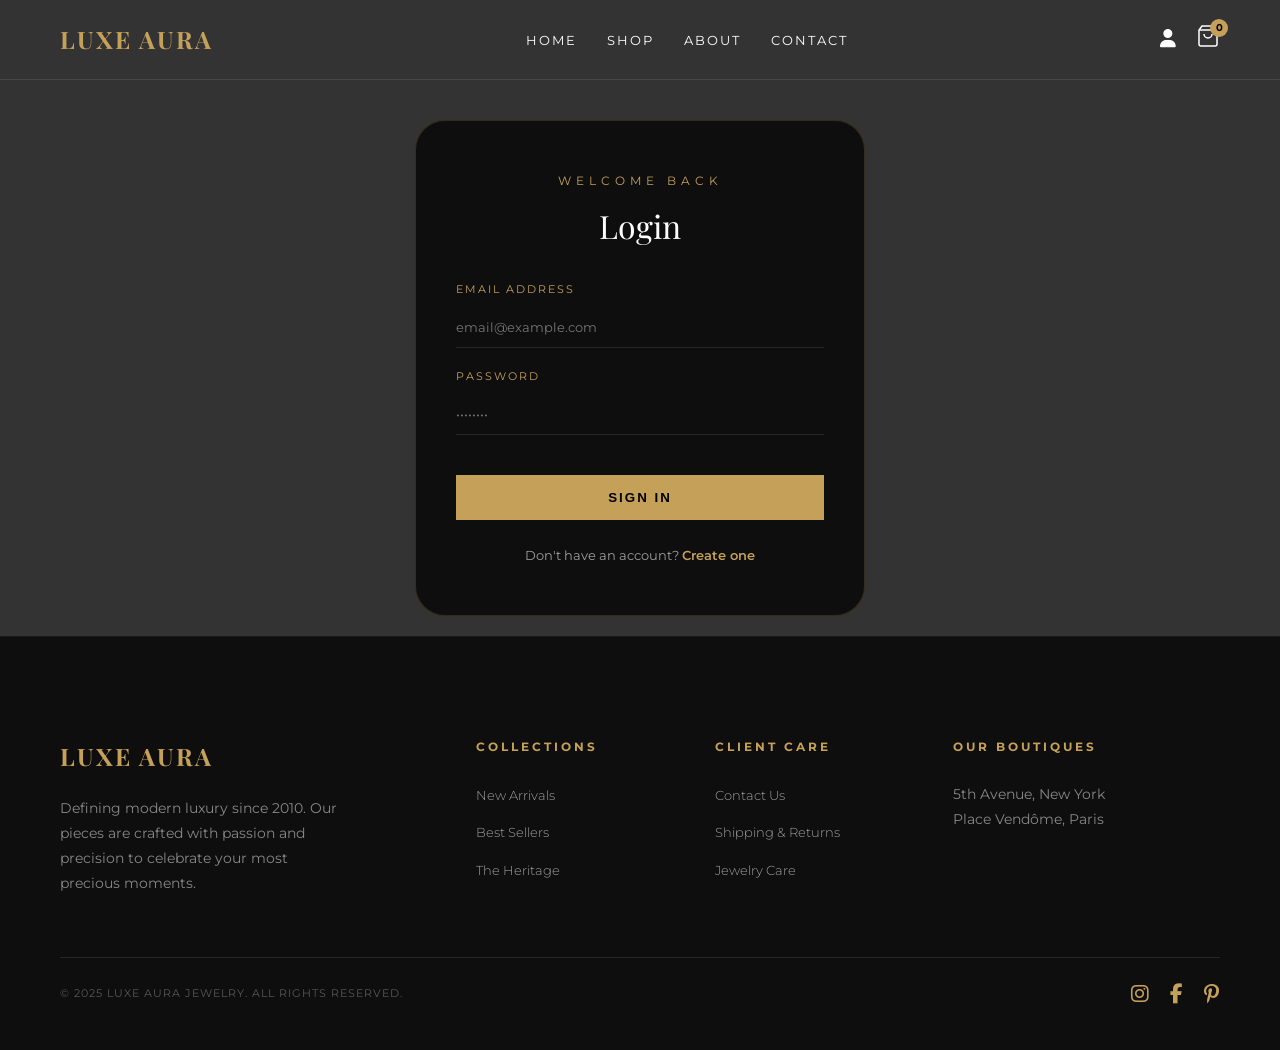
<file: login.html>
<!DOCTYPE html>
<html lang="en">
<head>
    <meta charset="UTF-8">
    <meta name="viewport" content="width=device-width, initial-scale=1.0">
    <title>Login - Luxe Aura</title>
    <link rel="stylesheet" href="https://cdnjs.cloudflare.com/ajax/libs/font-awesome/6.5.1/css/all.min.css">
    <link href="https://fonts.googleapis.com/css2?family=Playfair+Display:wght@400;700&family=Montserrat:wght@300;400;600&display=swap" rel="stylesheet">
    <link rel="stylesheet" href="login.css">
    <link rel="stylesheet" href="style.css">

</head>
<body class="auth-page">

    <header>
        <div class="container nav-container">
            <a href="index.html" class="logo">LUXE AURA</a>
            <nav>
                <ul>
                    <li><a href="index.html" >HOME</a></li>
                    <li><a href="shop.html">SHOP</a></li>
                    <li><a href="about.html">ABOUT</a></li>
                    <li><a href="index.html #newsletter">CONTACT</a></li>
                    
                </ul>
            </nav>  
           <div class="header-icons">
             
      <a href="login.html" class="user-icon" >
        <i class="fas fa-user"></i>
      </a>
            <div class="cart-icon" id="cart-btn">
               
                <svg width="24" height="24" viewBox="0 0 24 24" fill="none" stroke="currentColor" stroke-width="1.5">
                    <path d="M6 2 3 6v14a2 2 0 0 0 2 2h14a2 2 0 0 0 2-2V6l-3-4Z"/><path d="M3 6h18"/><path d="M16 10a4 4 0 0 1-8 0"/>
                </svg> 
                <span class="badge" id="cart-count">0</span>
            </div></div>
        </div>
    </header>

    <main class="auth-container">
        <div class="auth-card">
            <span class="sub-heading">WELCOME BACK</span>
            <h2 class="auth-title">Login</h2>
            <form id="login-form">
                <div class="input-group">
                    <label>Email Address</label>
                    <input type="email" id="login-email" required placeholder="email@example.com">
                </div>
                <div class="input-group">
                    <label>Password</label>
                    <input type="password" id="login-password" required placeholder="••••••••">
                </div>
                <button type="submit" class="auth-btn">SIGN IN</button>
            </form>
            <p class="auth-switch">Don't have an account? <a href="signup.html">Create one</a></p>
        </div>
    </main>
     <!-- Footer Section -->
    <footer class="main-footer">
        <div class="container">
            

            <div class="footer-grid">
                <div class="footer-col">
                    <div class="logo">LUXE AURA</div>
                    <p class="brand-desc">Defining modern luxury since 2010. Our pieces are crafted with passion and precision to celebrate your most precious moments.</p>
                </div>
                <div class="footer-col">
                    <h4>COLLECTIONS</h4>
                    <ul>
                        <li><a href="shop.html">New Arrivals</a></li>
                        <li><a href="shop.html">Best Sellers</a></li>
                        <li><a href="shop.html">The Heritage</a></li>
                    </ul>
                </div>
                <div class="footer-col">
                    <h4>CLIENT CARE</h4>
                    <ul>
                        <li><a href="#">Contact Us</a></li>
                        <li><a href="#">Shipping & Returns</a></li>
                        <li><a href="#">Jewelry Care</a></li>
                    </ul>
                </div>
                <div class="footer-col">
                    <h4>OUR BOUTIQUES</h4>
                    <p class="brand-desc" style="margin-top:0">5th Avenue, New York<br>Place Vendôme, Paris</p>
                </div>
            </div>

             <div class="footer-bottom">
            <p>&copy; 2025 LUXE AURA JEWELRY. ALL RIGHTS RESERVED.</p>
            <div class="social-icons">
                <a href="#" aria-label="Instagram"><i class="fa-brands fa-instagram"></i></a>
                <a href="#" aria-label="Facebook"><i class="fa-brands fa-facebook-f"></i></a>
                <a href="#" aria-label="Pinterest"><i class="fa-brands fa-pinterest-p"></i></a>
            </div>
            </div>
        </div>
    </footer>
    <script src="index.js"></script>
</body>
</html>
</file>
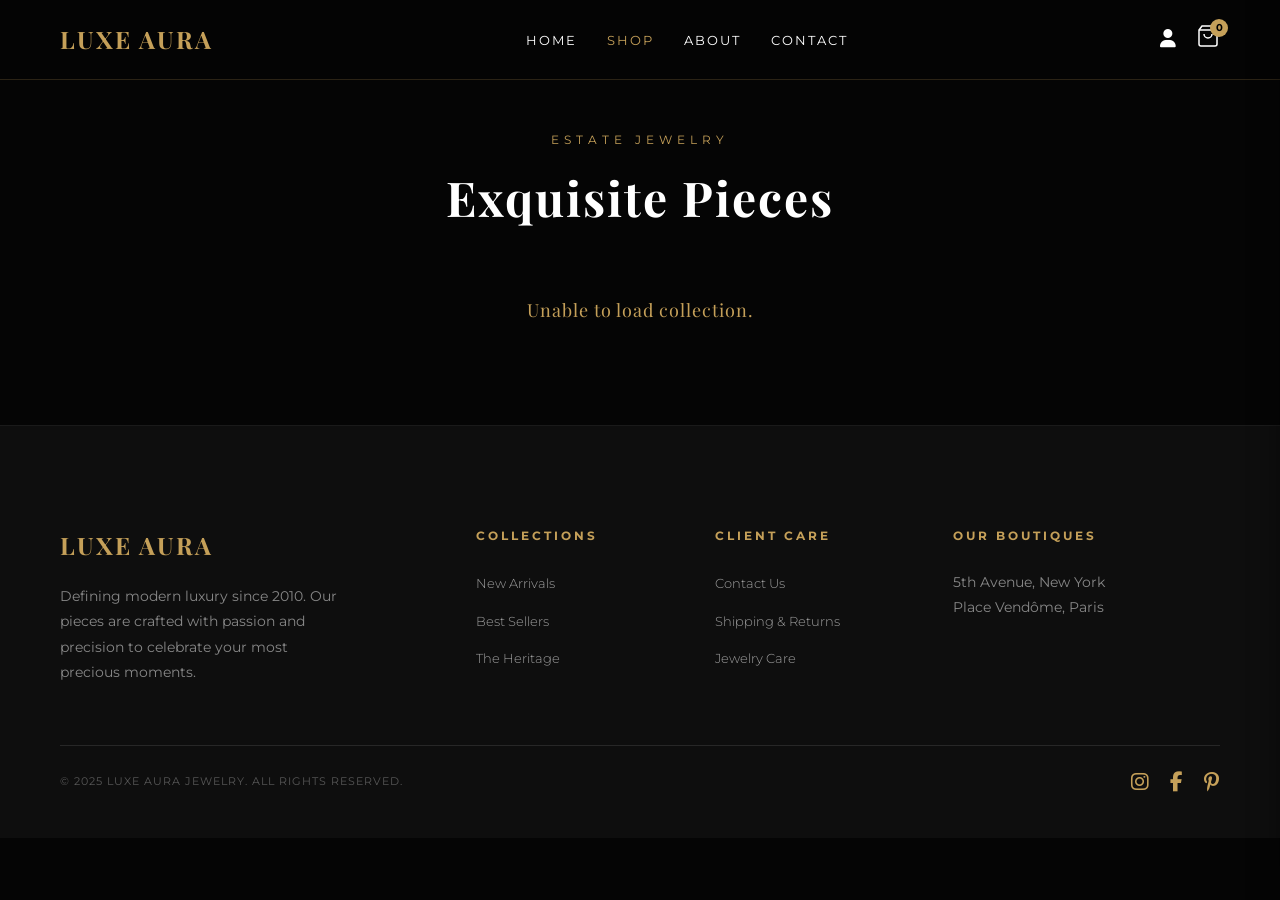
<file: shop.html>
<!DOCTYPE html>
<html lang="en">
<head>
   
    <meta charset="UTF-8">
    <meta name="viewport" content="width=device-width, initial-scale=1.0">
    <title>The Collection - Luxe Aura</title>
    <link rel="stylesheet" href="https://cdnjs.cloudflare.com/ajax/libs/font-awesome/6.5.1/css/all.min.css">
    <link href="https://fonts.googleapis.com/css2?family=Playfair+Display:wght@400;700&family=Montserrat:wght@300;400;600&display=swap" rel="stylesheet">
    <link rel="stylesheet" href="style.css">
</head>
<body class="shop-page">

    
   <header>
        <div class="container nav-container">
            <a href="index.html" class="logo">LUXE AURA</a>
            <nav>
                <ul>
                    <li><a href="index.html" >HOME</a></li>
                    <li><a href="shop.html" class="active">SHOP</a></li>
                    <li><a href="about.html">ABOUT</a></li>
                    <li><a href="index.html #newsletter">CONTACT</a></li>
                    
                </ul>
            </nav>  
           <div class="header-icons">
             
      <a href="login.html" class="user-icon">
        <i class="fas fa-user"></i>
      </a>
            <div class="cart-icon" id="cart-btn">
               
                <svg width="24" height="24" viewBox="0 0 24 24" fill="none" stroke="currentColor" stroke-width="1.5">
                    <path d="M6 2 3 6v14a2 2 0 0 0 2 2h14a2 2 0 0 0 2-2V6l-3-4Z"/><path d="M3 6h18"/><path d="M16 10a4 4 0 0 1-8 0"/>
                </svg> 
                <span class="badge" id="cart-count">0</span>
            </div></div>
        </div>
    </header>

    <!-- Cart Drawer Section -->
     <aside>

    <div id="cart-drawer" class="cart-drawer">
        <div class="cart-header">
            <h3>YOUR BAG</h3>
            <button id="close-cart">&times;</button>
        </div>
        <div id="cart-items" class="cart-items"></div>
        <div class="cart-footer">
            <div class="total-row">
                <span>SUBTOTAL</span>
                <span id="cart-total">$0.00</span>
            </div>
            <button class="checkout-btn">CHECKOUT NOW</button>
        </div>
    </div> <aside></aside>

    <!-- Products Section -->
    <main class="container">
        <div class="section-header">
            <span class="sub-heading">ESTATE JEWELRY</span>
            <h2 class="main-heading">Exquisite Pieces</h2>
        </div>
        <div id="products-container" class="products-grid">
        </div>
    </main>



        <!-- Footer Section -->
    <footer class="main-footer">
        <div class="container">
            

            <div class="footer-grid">
                <div class="footer-col">
                    <div class="logo">LUXE AURA</div>
                    <p class="brand-desc">Defining modern luxury since 2010. Our pieces are crafted with passion and precision to celebrate your most precious moments.</p>
                </div>
                <div class="footer-col">
                    <h4>COLLECTIONS</h4>
                    <ul>
                        <li><a href="shop.html">New Arrivals</a></li>
                        <li><a href="shop.html">Best Sellers</a></li>
                        <li><a href="shop.html">The Heritage</a></li>
                    </ul>
                </div>
                <div class="footer-col">
                    <h4>CLIENT CARE</h4>
                    <ul>
                        <li><a href="#">Contact Us</a></li>
                        <li><a href="#">Shipping & Returns</a></li>
                        <li><a href="#">Jewelry Care</a></li>
                    </ul>
                </div>
                <div class="footer-col">
                    <h4>OUR BOUTIQUES</h4>
                    <p class="brand-desc" style="margin-top:0">5th Avenue, New York<br>Place Vendôme, Paris</p>
                </div>
            </div>

             <div class="footer-bottom">
            <p>&copy; 2025 LUXE AURA JEWELRY. ALL RIGHTS RESERVED.</p>
            <div class="social-icons">
                <a href="#" aria-label="Instagram"><i class="fa-brands fa-instagram"></i></a>
                <a href="#" aria-label="Facebook"><i class="fa-brands fa-facebook-f"></i></a>
                <a href="#" aria-label="Pinterest"><i class="fa-brands fa-pinterest-p"></i></a>
            </div>
            </div>
        </div>
    </footer>

    
    <!-- <script src="script.js"></script> -->
    <script src="index.js"></script>
</body>
</html>
</file>
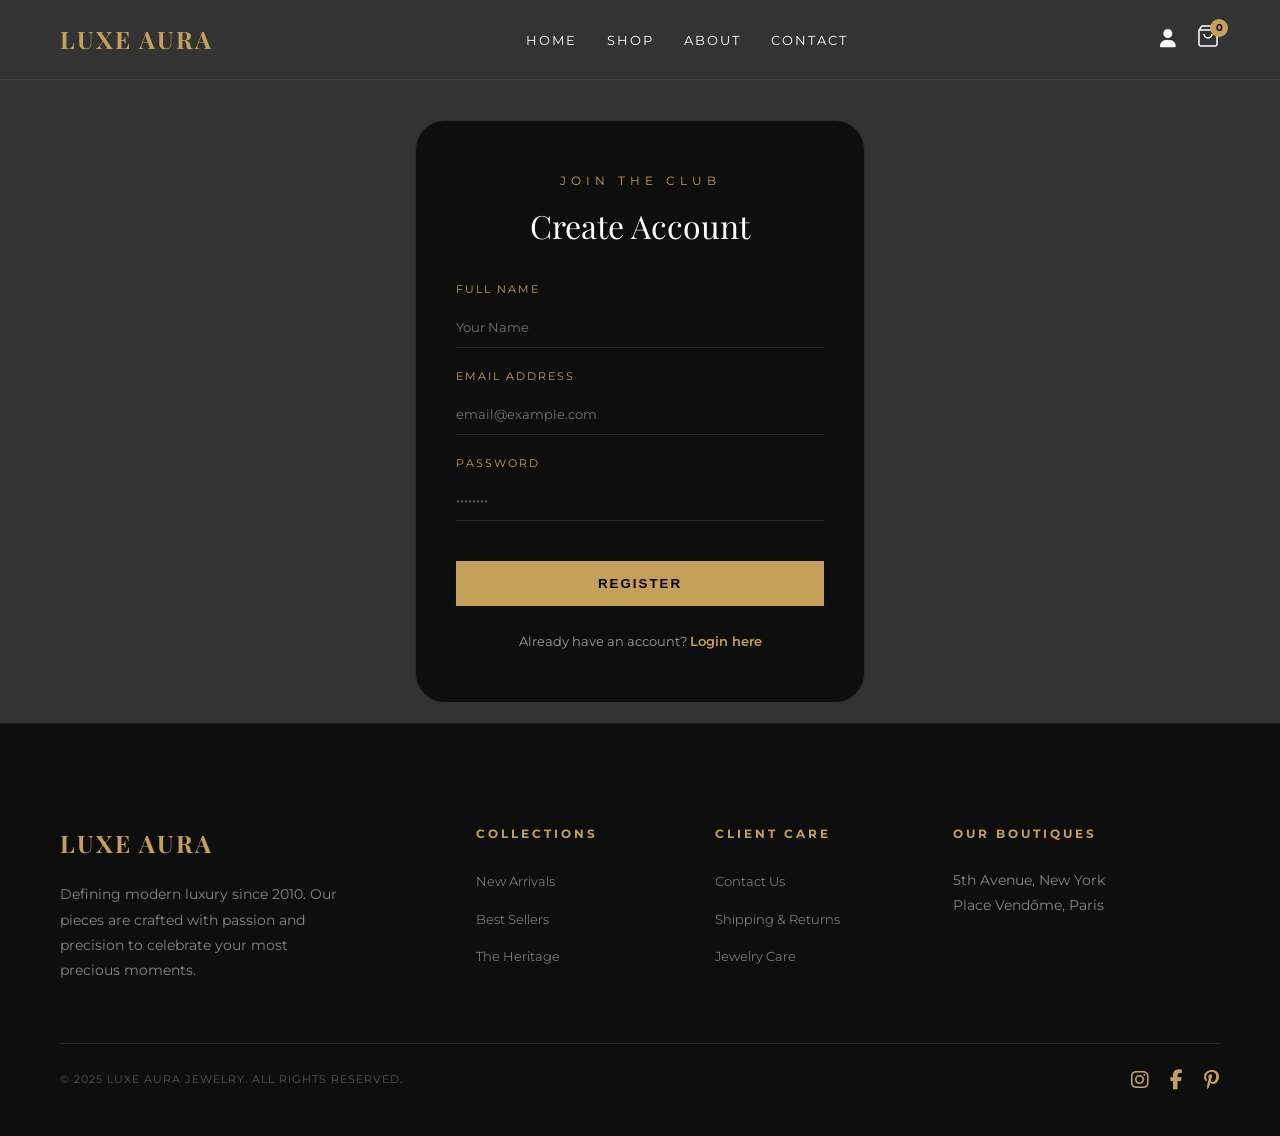
<file: signup.html>
<!DOCTYPE html>
<html lang="en">
<head>
    <meta charset="UTF-8">
    <meta name="viewport" content="width=device-width, initial-scale=1.0">
    <title>Sign Up - Luxe Aura</title>
    <link rel="stylesheet" href="https://cdnjs.cloudflare.com/ajax/libs/font-awesome/6.5.1/css/all.min.css">

    <link href="https://fonts.googleapis.com/css2?family=Playfair+Display:wght@400;700&family=Montserrat:wght@300;400;600&display=swap" rel="stylesheet">
    <link rel="stylesheet" href="login.css">
    
    <link rel="stylesheet" href="style.css">
</head>
<body class="auth-page">

   <!-- Header  -->
    <header>
        <div class="container nav-container">
            <a href="index.html" class="logo">LUXE AURA</a>
            <nav>
                <ul>
                    <li><a href="index.html" >HOME</a></li>
                    <li><a href="shop.html">SHOP</a></li>
                    <li><a href="about.html">ABOUT</a></li>
                    <li><a href="index.html #newsletter">CONTACT</a></li>
                    
                </ul>
            </nav>  
           <div class="header-icons">
             
      <a href="login.html" class="user-icon">
        <i class="fas fa-user"></i>
      </a>
            <div class="cart-icon" id="cart-btn">
               
                <svg width="24" height="24" viewBox="0 0 24 24" fill="none" stroke="currentColor" stroke-width="1.5">
                    <path d="M6 2 3 6v14a2 2 0 0 0 2 2h14a2 2 0 0 0 2-2V6l-3-4Z"/><path d="M3 6h18"/><path d="M16 10a4 4 0 0 1-8 0"/>
                </svg> 
                <span class="badge" id="cart-count">0</span>
            </div></div>
        </div>
    </header>

    <main class="auth-container">
        <div class="auth-card">
            <span class="sub-heading">JOIN THE CLUB</span>
            <h2 class="auth-title">Create Account</h2>
            <form id="signup-form">
                <div class="input-group">
                    <label>Full Name</label>
                    <input type="text" id="signup-name" required placeholder="Your Name">
                </div>
                <div class="input-group">
                    <label>Email Address</label>
                    <input type="email" id="signup-email" required placeholder="email@example.com">
                </div>
                <div class="input-group">
                    <label>Password</label>
                    <input type="password" id="signup-password" required placeholder="••••••••">
                </div>
                <button type="submit" class="auth-btn">REGISTER</button>
            </form>
            <p class="auth-switch">Already have an account? <a href="login.html">Login here</a></p>
        </div>
    </main>
         <!-- Footer Section -->
    <footer class="main-footer">
        <div class="container">
            

            <div class="footer-grid">
                <div class="footer-col">
                    <div class="logo">LUXE AURA</div>
                    <p class="brand-desc">Defining modern luxury since 2010. Our pieces are crafted with passion and precision to celebrate your most precious moments.</p>
                </div>
                <div class="footer-col">
                    <h4>COLLECTIONS</h4>
                    <ul>
                        <li><a href="shop.html">New Arrivals</a></li>
                        <li><a href="shop.html">Best Sellers</a></li>
                        <li><a href="shop.html">The Heritage</a></li>
                    </ul>
                </div>
                <div class="footer-col">
                    <h4>CLIENT CARE</h4>
                    <ul>
                        <li><a href="#">Contact Us</a></li>
                        <li><a href="#">Shipping & Returns</a></li>
                        <li><a href="#">Jewelry Care</a></li>
                    </ul>
                </div>
                <div class="footer-col">
                    <h4>OUR BOUTIQUES</h4>
                    <p class="brand-desc" style="margin-top:0">5th Avenue, New York<br>Place Vendôme, Paris</p>
                </div>
            </div>

             <div class="footer-bottom">
            <p>&copy; 2025 LUXE AURA JEWELRY. ALL RIGHTS RESERVED.</p>
            <div class="social-icons">
                <a href="#" aria-label="Instagram"><i class="fa-brands fa-instagram"></i></a>
                <a href="#" aria-label="Facebook"><i class="fa-brands fa-facebook-f"></i></a>
                <a href="#" aria-label="Pinterest"><i class="fa-brands fa-pinterest-p"></i></a>
            </div>
            </div>
        </div>
    </footer>

    <script src="index.js"></script>
</body>
</html>
</file>
<file: login.css>
.auth-page {
    background: linear-gradient(rgba(0,0,0,0.8), rgba(0,0,0,0.8)), 
                url('https://images.unsplash.com/photo-1573408301185-9146fe634ad0?auto=format&fit=crop&w=1920&q=80') center/cover no-repeat;
    height: 100vh;
    display: flex;
    flex-direction: column;
}

.auth-container {
    flex: 1;
    display: flex;
    align-items: center;
    justify-content: center;
    padding: 20px;
}

.auth-card {
    background: rgba(10, 10, 10, 0.9);
    padding: 50px 40px;
    width: 100%;
    max-width: 450px;
    border: 1px solid rgba(197, 160, 89, 0.2);
    text-align: center;
    backdrop-filter: blur(15px);
    margin-top: 100px;
    border-radius: 30px;
}

.auth-title {
    font-family: 'Playfair Display', serif;
    font-size: 32px;
    margin-bottom: 30px;
    font-weight: 400;
}

.input-group {
    text-align: left;
    margin-bottom: 20px;
}

.input-group label {
    display: block;
    font-size: 11px;
    color: var(--gold);
    letter-spacing: 2px;
    margin-bottom: 8px;
    text-transform: uppercase;
}

.input-group input {
    width: 100%;
    padding: 12px 0;
    background: transparent;
    border: none;
    border-bottom: 1px solid rgba(255,255,255,0.1);
    color: #fff;
    font-family: 'Montserrat', sans-serif;
    outline: none;
    transition: 0.3s;
}

.input-group input:focus {
    border-bottom-color: var(--gold);
}

.auth-btn {
    width: 100%;
    padding: 15px;
    background: var(--gold);
    color: #000;
    border: none;
    font-weight: 700;
    letter-spacing: 2px;
    cursor: pointer;
    margin-top: 20px;
    transition: 0.4s;
}

.auth-btn:hover {
    background: #fff;
    transform: translateY(-3px);
}

.auth-switch {
    margin-top: 25px;
    font-size: 13px;
    color: rgba(255,255,255,0.6);
}

.auth-switch a {
    color: var(--gold);
    text-decoration: none;
    font-weight: 600;
}
</file>
<file: style.css>
:root {
    --gold: #c5a059;
    --dark-bg: #050505;
    --card-bg: #0e0e0e;
    --text-gray: rgba(255, 255, 255, 0.7);
    --transition: 0.4s ease;
}

* {
    margin: 0;
    padding: 0;
    box-sizing: border-box;
}

body {
    background-color: var(--dark-bg);
    color: #fff;
    font-family: 'Montserrat', sans-serif;
    overflow-x: hidden;
    line-height: 1.6;
}

.container {
    max-width: 1200px;
    margin: 0 auto;
    padding: 0 20px;
}

/* Header & Navigation */
header {
    height: 80px;
    display: flex;
    align-items: center;
    /* position: absolute; */
    top: 0;
    width: 100%;
    z-index: 1000;
    background: transparent;
    border-bottom: 1px solid rgba(255, 255, 255, 0.1);
    backdrop-filter: none;
    
     position: fixed;
  
}

.nav-container {
    display: flex;
    justify-content: space-between;
    align-items: center;
    width: 100%;
}

.logo {
    font-family: 'Playfair Display', serif;
    font-size: 24px;
    color: var(--gold);
    letter-spacing: 2px;
    font-weight: bold;
    text-decoration: none;
}

nav ul {
    display: flex;
    list-style: none;
    gap: 30px;
}

nav ul li a {
    text-decoration: none;
    color: #fff;
    font-size: 13px;
    letter-spacing: 2px;
    transition: var(--transition);
}

nav ul li a:hover,
nav ul li a.active {
    color: var(--gold);
}

.cart-icon {
    position: relative;
    cursor: pointer;
}

.cart-icon .badge {
    position: absolute;
    top: -5px;
    right: -8px;
    background: var(--gold);
    color: #000;
    font-size: 10px;
    width: 18px;
    height: 18px;
    border-radius: 50%;
    display: flex;
    justify-content: center;
    align-items: center;
    font-weight: bold;
}
.header-icons {
    display: flex;
    align-items: center;
    gap: 20px;
}
/* User */
.user-icon {
    color:white;

    font-size: 18px;
    
}

.user-icon:hover {
    color: var(--gold);

    
}


/* Hero Section */
.hero {
    height: 100vh;
    background: linear-gradient(rgba(0,0,0,0.6), rgba(0,0,0,0.6)), 
                url('https://images.unsplash.com/photo-1515562141207-7a88fb7ce338?ixlib=rb-4.0.3&auto=format&fit=crop&w=1920&q=80');
    background-size: cover;
    background-position: center;
    display: flex;
    align-items: center;
    justify-content: center;
    text-align: center;
}

.hero .sub-title {
    color: var(--gold);
    letter-spacing: 5px;
    font-size: 14px;
    font-weight: 500;
    margin-bottom: 15px;
    display: block;
}

.hero h1 {
    font-family: 'Playfair Display', serif;
    font-size: clamp(45px, 7vw, 80px);
    line-height: 1.1;
    font-weight: 400;
    margin-bottom: 20px;
}

.hero-content p {
    font-size: 18px;
    color: rgba(255, 255, 255, 0.9);
    max-width: 600px;
    margin: 0 auto 40px;
    font-weight: 300;
}

.btn-explore {
    display: inline-flex;
    align-items: center;
    padding: 18px 45px;
    background: #d4af37;
    color: #000;
    text-decoration: none;
    font-weight: 600;
    font-size: 14px;
    letter-spacing: 2px;
    transition: var(--transition);
    border: none;
}

.btn-explore:hover {
    background: #fff;
    transform: translateY(-5px);
}

.gold-text {
    color: var(--gold);
}

/* Products Grid */
.products-grid {
    display: grid;
    grid-template-columns: repeat(auto-fit, minmax(260px, 1fr));
    gap: 20px;
    margin-top: 50px;
    align-items: stretch;
}

.product-card {
    background: var(--card-bg);
    border: 1px solid rgba(255,255,255,0.05);
    transition: var(--transition);
    text-align: center;
    display: flex;
    flex-direction: column;
    height: 100%;
}

.product-img {
    height: 300px;
    overflow: hidden;
    flex-shrink: 0;
}

.product-img img {
    width: 100%;
    height: 100%;
    object-fit: cover;
}

.product-card:hover {
    transform: scale(1.1);
    border: var(--gold) solid 1px;
}

.product-info {
    padding: 20px;
    display: flex;
    flex-direction: column;
    flex-grow: 1;
    justify-content: space-between;
}

.product-title {
    font-family: 'Playfair Display', serif;
    font-size: 18px;
    margin-bottom: 10px;
    min-height: 44px;
    display: flex;
    align-items: center;
    justify-content: center;
}

.price {
    color: var(--gold);
    font-size: 16px;
    margin-bottom: 15px;
    display: block;
    font-weight: 500;
}

.add-to-cart {
    width: 100%;
    padding: 12px;
    background: transparent;
    border: 1px solid var(--gold);
    color: var(--gold);
    cursor: pointer;
    font-weight: 600;
    transition: var(--transition);
    margin-top: auto;
}

.add-to-cart:hover {
    background: var(--gold);
    color: #000;
}

/* Cart Drawer */
.cart-drawer {
    position: fixed;
    top: 0;
    right: -400px;
    width: 380px;
    height: 100%;
    background: #0c0c0c;
    z-index: 2000;
    padding: 30px;
    transition: 0.5s ease;
    display: flex;
    flex-direction: column;
    box-shadow: -10px 0 30px rgba(0,0,0,0.8);
}

.cart-drawer.open { right: 0; }

.cart-header {
    display: flex;
    justify-content: space-between;
    border-bottom: 1px solid #222;
    padding-bottom: 20px;
}

#close-cart {
    background: none;
    border: none;
    color: #fff;
    font-size: 30px;
    cursor: pointer;
}

.cart-items {
    flex: 1;
    overflow-y: auto;
    padding: 20px 0;
}

.cart-item {
    display: flex;
    gap: 15px;
    margin-bottom: 20px;
    align-items: center;
    border-bottom: 1px solid #111;
    padding-bottom: 15px;
}

.cart-item img {
    width: 60px;
    height: 60px;
    object-fit: cover;
}

.cart-footer {
    border-top: 1px solid #222;
    padding-top: 20px;
}

.total-row {
    display: flex;
    justify-content: space-between;
    font-size: 18px;
    margin-bottom: 20px;
}

.checkout-btn {
    width: 100%;
    padding: 15px;
    background: var(--gold);
    border: none;
    font-weight: bold;
    cursor: pointer;
}

/* Sections Styling */
.section-header {
    text-align: center;
    padding-top: 80px;
    margin-bottom: 40px;
}

.sub-heading {
    color: var(--gold);
    letter-spacing: 5px;
    font-size: 12px;
    display: block;
    margin-bottom: 10px;
}

.main-heading {
    font-family: 'Playfair Display', serif;
    font-size: 42px;
}

/* Heritage Banner */
.heritage-banner {
    position: relative;
    height: 600px;
    margin-top: 80px;
    background: url('images/luxury-jewellery-display.webp') center/cover fixed;
    display: flex;
    align-items: center;
    justify-content: center;
    text-align: center;
}

.heritage-banner .overlay {
    position: absolute;
    inset: 0;
    background: rgba(0, 0, 0, 0.7);
}

.banner-content {
    position: relative;
    z-index: 2;
    padding: 0 20px;
    max-width: 800px;
}

.banner-sub {
    color: var(--gold);
    letter-spacing: 6px;
    font-size: 13px;
    font-weight: 500;
    display: block;
    margin-bottom: 20px;
    text-transform: uppercase;
}

.banner-title {
    font-family: 'Playfair Display', serif;
    font-size: clamp(35px, 6vw, 65px);
    color: #fff;
    font-weight: 400;
    margin-bottom: 25px;
    line-height: 1.2;
}

.banner-desc {
    color: rgba(255, 255, 255, 0.8);
    font-size: 18px;
    font-weight: 300;
    max-width: 600px;
    margin: 0 auto 40px;
    line-height: 1.6;
}

.banner-btn {
    display: inline-flex;
    align-items: center;
    padding: 15px 40px;
    border: 1px solid var(--gold);
    color: var(--gold);
    text-decoration: none;
    font-size: 13px;
    letter-spacing: 3px;
    font-weight: 600;
    transition: all 0.4s ease;
    background: transparent;
}

.banner-btn:hover {
    background: var(--gold);
    color: #000;
    transform: translateY(-3px);
}

.btn-arrow {
    margin-left: 15px;
    transition: 0.3s;
}

/* Testimonials */
.testimonials {
    background: #050505;
    padding: 120px 0;
    text-align: center;
}

.testimonials-grid {
    display: grid;
    grid-template-columns: repeat(auto-fit, minmax(300px, 1fr));
    gap: 40px;
    margin-top: 60px;
}

.testimonial-card {
    background: #0e0e0e;
    padding: 50px 40px;
    border: 1px solid rgba(255, 255, 255, 0.03);
    position: relative;
    transition: var(--transition);
}

.testimonial-card:hover {
    border-color: var(--gold);
    transform: translateY(-10px);
}

.testimonial-card::before {
    content: '"';
    position: absolute;
    top: 20px;
    left: 40px;
    font-family: 'Playfair Display', serif;
    font-size: 80px;
    color: var(--gold);
    opacity: 0.1;
}

.stars {
    color: var(--gold);
    margin-bottom: 25px;
    letter-spacing: 5px;
    font-size: 14px;
}

.quote {
    font-family: 'Playfair Display', serif;
    font-style: italic;
    font-size: 18px;
    line-height: 1.8;
    color: rgba(255, 255, 255, 0.85);
    margin-bottom: 30px;
}

.client-name {
    color: var(--gold);
    text-transform: uppercase;
    letter-spacing: 3px;
    font-size: 13px;
    font-weight: 600;
}

.client-name::after {
    content: '';
    display: block;
    width: 30px;
    height: 1px;
    background: var(--gold);
    margin: 10px auto 0;
    opacity: 0.5;
}

/* Footer */
footer {
    padding: 100px 0 40px;
    border-top: 1px solid rgba(255, 255, 255, 0.05);
    background-color: #0e0e0e;
}

.newsletter-section {
    text-align: center;
    max-width: 700px;
    margin: 0 auto 80px;
}

.newsletter-title {
    font-family: 'Playfair Display', serif;
    font-size: 32px;
    margin-bottom: 15px;
    font-weight: 400;
}

.newsletter-desc {
    color: var(--text-gray);
    font-size: 15px;
    margin-bottom: 30px;
    font-weight: 300;
}

.subscribe-form {
    display: flex;
    gap: 0;
    max-width: 500px;
    margin: 0 auto;
    border-bottom: 1px solid var(--gold);
}

.subscribe-form input {
    flex: 1;
    padding: 15px 0;
    background: transparent;
    border: none;
    color: #fff;
    font-family: 'Montserrat', sans-serif;
    outline: none;
}

.subscribe-form button {
    padding: 15px 25px;
    background: transparent;
    border: none;
    color: var(--gold);
    font-weight: 600;
    letter-spacing: 2px;
    cursor: pointer;
    transition: 0.3s;
}

.subscribe-form button:hover {
    color: #fff;
}

.footer-grid {
    display: grid;
    grid-template-columns: 2fr 1fr 1fr 1.5fr;
    gap: 60px;
    margin-bottom: 60px;
}

.footer-col h4 {
    color: var(--gold);
    font-size: 12px;
    letter-spacing: 3px;
    margin-bottom: 25px;
    text-transform: uppercase;
}

.footer-col ul {
    list-style: none;
}

.footer-col ul li {
    margin-bottom: 12px;
}

.footer-col a {
    color: rgba(255,255,255,0.6);
    text-decoration: none;
    font-size: 13px;
    transition: 0.3s;
    font-weight: 300;
}

.footer-col a:hover {
    color: var(--gold);
    padding-left: 5px;
}

.brand-desc {
    font-size: 14px;
    color: rgba(255,255,255,0.5);
    line-height: 1.8;
    margin-top: 20px;
    max-width: 280px;
}

.footer-bottom {
    display: flex;
    justify-content: space-between;
    align-items: center;
    padding-top: 20px;
    border-top: 1px solid rgba(255, 255, 255, 0.1);
    font-size: 11px;
    color: rgba(255,255,255,0.3);
    letter-spacing: 1px;
}

.social-icons {
    display: flex;
    gap: 20px;
    align-items: center;
}

.social-icons a {
    font-size: 20px;
    color: var(--gold);
    transition: all 0.3s ease;
}

.social-icons a:hover {
    color: var(--gold);
    transform: translateY(-3px);
}

/* Media Queries */
@media (max-width: 768px) {
    .footer-grid {
        grid-template-columns: 1fr 1fr;
        gap: 40px;
    }
    .footer-bottom {
        flex-direction: column;
        gap: 20px;
        text-align: center;
    }
}

/* Shop Page */
.shop-page header {
    position: fixed;
    background: rgba(5, 5, 5, 0.95);
    backdrop-filter: blur(10px);
    border-bottom: 1px solid rgba(197, 160, 89, 0.2);
}

.shop-page main {
    padding-top: 50px;
    padding-bottom: 100px;
}

.shop-page .section-header {
    margin-bottom: 60px;
    text-align: center;
}

.shop-page .main-heading {
    font-size: 48px;
    letter-spacing: 2px;
    margin-top: 10px;
}

.shop-page .product-card {
    background: #0a0a0a;
    border: 1px solid rgba(255, 255, 255, 0.03);
}

.shop-page .product-card:hover {
    transform: translateY(-10px);
    border-color: var(--gold);
    box-shadow: 0 10px 30px rgba(0,0,0,0.5);
}

#products-container p {
    color: var(--gold);
    font-family: 'Playfair Display', serif;
    font-size: 18px;
    letter-spacing: 1px;
}

.shop-page .add-to-cart {
    background: transparent;
    color: var(--gold);
    border: 1px solid var(--gold);
    letter-spacing: 2px;
    font-size: 12px;
    padding: 15px;
}

.shop-page .add-to-cart:hover {
    background: var(--gold);
    color: #000;
}
</file>
